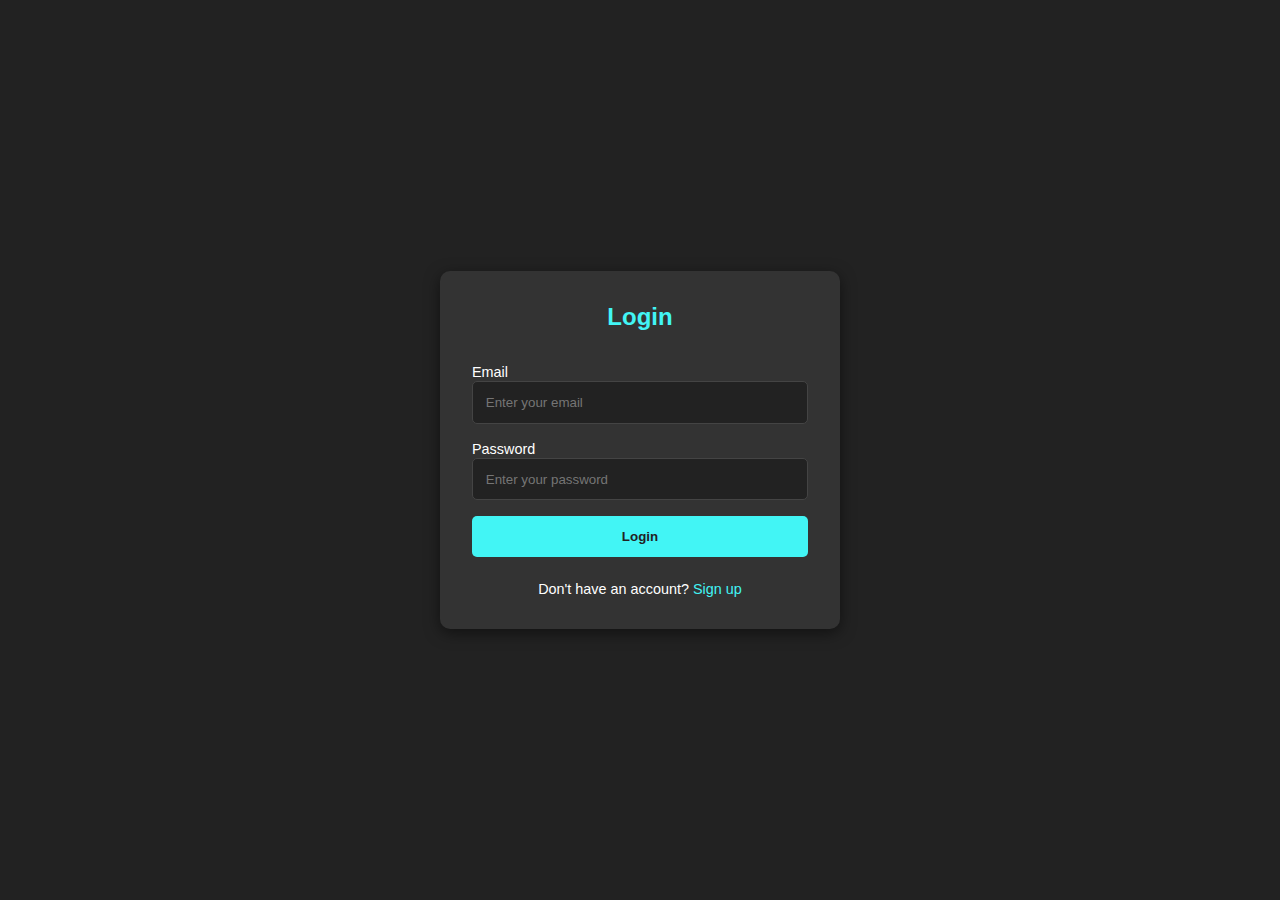
<file: signup/index.html>
<!DOCTYPE html>
<html lang="en">
<head>
  <meta charset="UTF-8">
  <meta name="viewport" content="width=device-width, initial-scale=1.0">
  <title>Login and Sign-Up</title>
  <link rel="stylesheet" href="styles.css">
</head>
<body>
  <div class="container">
    <div class="form-container">
      <!-- Login Form -->
      <form id="login-form" class="form">
        <h2>Login</h2>
        <div class="error" id="login-error"></div>
        <div class="input-group">
          <label for="login-email">Email</label>
          <input type="email" id="login-email" placeholder="Enter your email" required>
        </div>
        <div class="input-group">
          <label for="login-password">Password</label>
          <input type="password" id="login-password" placeholder="Enter your password" required>
        </div>
        <button type="submit">Login</button>
        <p>Don't have an account? <a href="#" id="show-signup">Sign up</a></p>
      </form>

      <!-- Sign-Up Form -->
      <form id="signup-form" class="form hidden">
        <h2>Sign-Up</h2>
        <div class="error" id="signup-error"></div>
        <div class="input-group">
          <label for="signup-name">Name</label>
          <input type="text" id="signup-name" placeholder="Enter your name" required>
        </div>
        <div class="input-group">
          <label for="signup-email">Email</label>
          <input type="email" id="signup-email" placeholder="Enter your email" required>
        </div>
        <div class="input-group">
          <label for="signup-password">Password</label>
          <input type="password" id="signup-password" placeholder="Create a password" required>
        </div>
        <button type="submit">Sign Up</button>
        <p>Already have an account? <a href="#" id="show-login">Login</a></p>
      </form>
    </div>
  </div>

  <script src="script.js"></script>
</body>
</html>
</file>
<file: signup/styles.css>
/* General Reset */
* {
    margin: 0;
    padding: 0;
    box-sizing: border-box;
  }
  
  body {
    font-family: Arial, sans-serif;
    background-color: #222;
    color: #fff;
    display: flex;
    justify-content: center;
    align-items: center;
    height: 100vh;
  }
  
  .container {
    background: #333;
    padding: 2rem;
    border-radius: 10px;
    box-shadow: 0 4px 15px rgba(0, 0, 0, 0.5);
    width: 100%;
    max-width: 400px;
  }
  
  .form-container {
    display: flex;
    flex-direction: column;
    align-items: center;
  }
  
  .form {
    display: flex;
    flex-direction: column;
    width: 100%;
  }
  
  .hidden {
    display: none;
  }
  
  h2 {
    margin-bottom: 1rem;
    text-align: center;
    color: #42f5f5;
  }
  
  .input-group {
    margin-bottom: 1rem;
  }
  
  label {
    font-size: 0.9rem;
    margin-bottom: 0.5rem;
  }
  
  input {
    width: 100%;
    padding: 0.8rem;
    border: 1px solid #444;
    border-radius: 5px;
    background: #222;
    color: #fff;
  }
  
  input:focus {
    outline: none;
    border: 1px solid #42f5f5;
  }
  
  button {
    padding: 0.8rem;
    background: #42f5f5;
    border: none;
    border-radius: 5px;
    cursor: pointer;
    color: #222;
    font-weight: bold;
    transition: background 0.3s ease;
  }
  
  button:hover {
    background: #3bc9c9;
  }
  
  a {
    color: #42f5f5;
    text-decoration: none;
    cursor: pointer;
    transition: color 0.3s ease;
  }
  
  a:hover {
    color: #3bc9c9;
  }
  
  p {
    text-align: center;
    font-size: 0.9rem;
    margin-top: 1.5rem; /* Adds space between form and "Don't have an account?" or "Already have an account?" */
  }
  
  .error {
    color: red;
    font-size: 0.9rem;
    text-align: center;
    margin-bottom: 1rem;
  }
</file>
